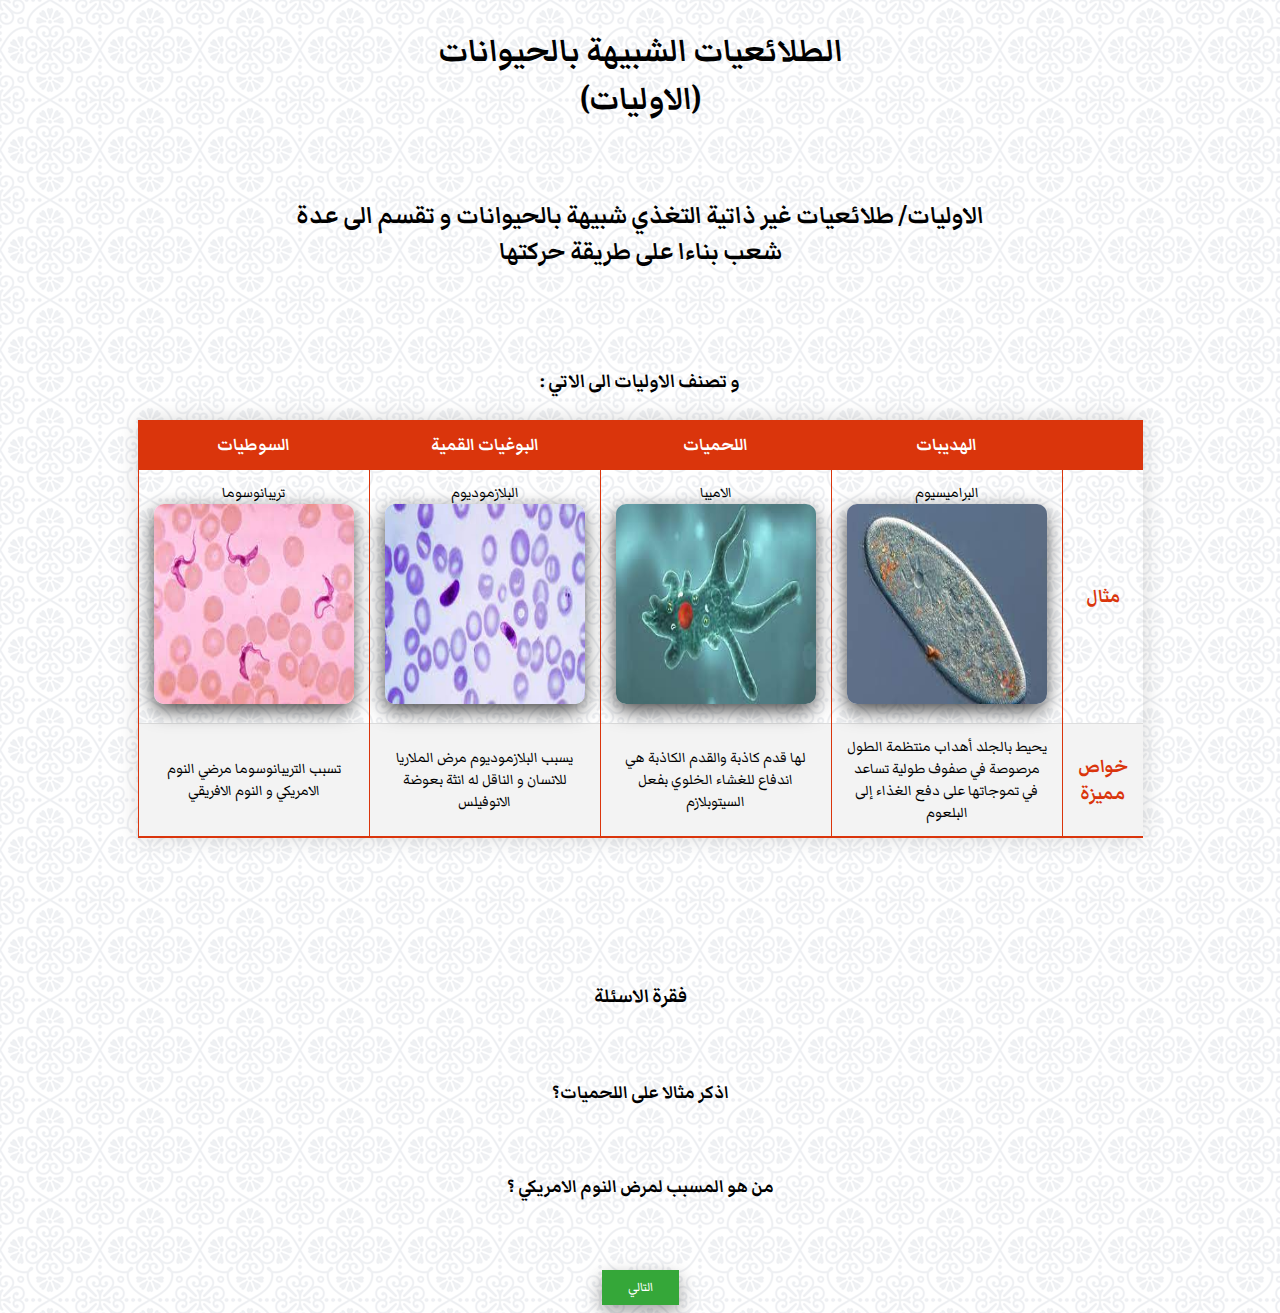
<file: static/html/page2.html>
<!DOCTYPE html>
<html lang="en">

<head>
    <meta charset="UTF-8">
    <meta http-equiv="X-UA-Compatible" content="IE=edge">
    <meta name="viewport" content="width=device-width, initial-scale=1.0">
    <link rel="stylesheet" href="/static/css/style2.css">
    <title>Document</title>
</head>

<body>
    <main>
        <h1>الطلائعيات الشبيهة بالحيوانات <br>(الاوليات)</h1>
        <br>
        <h2>الاوليات/ طلائعيات غير ذاتية التغذي شبيهة بالحيوانات و تقسم الى عدة شعب بناءا على طريقة حركتها</h2>
        <br> <br>
        <h3> : و تصنف الاوليات الى الاتي</h3>
    </main>
    <table class="styled-table">
        <thead>
            <tr>
                <th>السوطيات</th>
                <th>البوغيات القمية</th>
                <th>اللحميات</th>
                <th>الهديبات</th>
                <th></th>
            </tr>
        </thead>
        <tbody>
            <tr>
                <td> تريبانوسوما<img
                        src="[data-uri]"
                        alt=""></td>
                <td>البلازموديوم<img
                        src="[data-uri]"
                        alt=""></td>
                <td>الاميبا <img
                        src="[data-uri]"
                        alt=""></td>
                <td>البراميسيوم <img
                        src="[data-uri]"
                        alt=""></td>
                <td class="active-row">مثال</td>
            </tr>
            <tr>
                <td>تسبب التريبانوسوما مرضي النوم الامريكي و النوم الافريقي</td>
                <td>يسبب البلازموديوم مرض الملاريا للانسان و الناقل له انثة بعوضة الانوفيلس</td>
                <td>لها قدم كاذبة والقدم الكاذبة هي اندفاع للغشاء الخلوي بفعل السيتوبلازم</td>
                <td>يحيط بالجلد أهداب منتظمة الطول مرصوصة في صفوف طولية تساعد في تموجاتها على دفع الغذاء إلى البلعوم
                </td>
                <td class="active-row">خواص مميزة</td>
            </tr>
            <!-- and so on... -->
        </tbody>
    </table>
    <br> <br><br><br>
    <main>
        <h3>فقرة الاسئلة</h3>
        <br>
        <p>اذكر مثالا على اللحميات؟</p>
        <br>
        <p>من هو المسبب لمرض النوم الامريكي ؟</p>
        <br><br>
        <a href="/static/html/page3.html" target="_blank">التالي</a>
    </main>
</body>

</html>
</file>
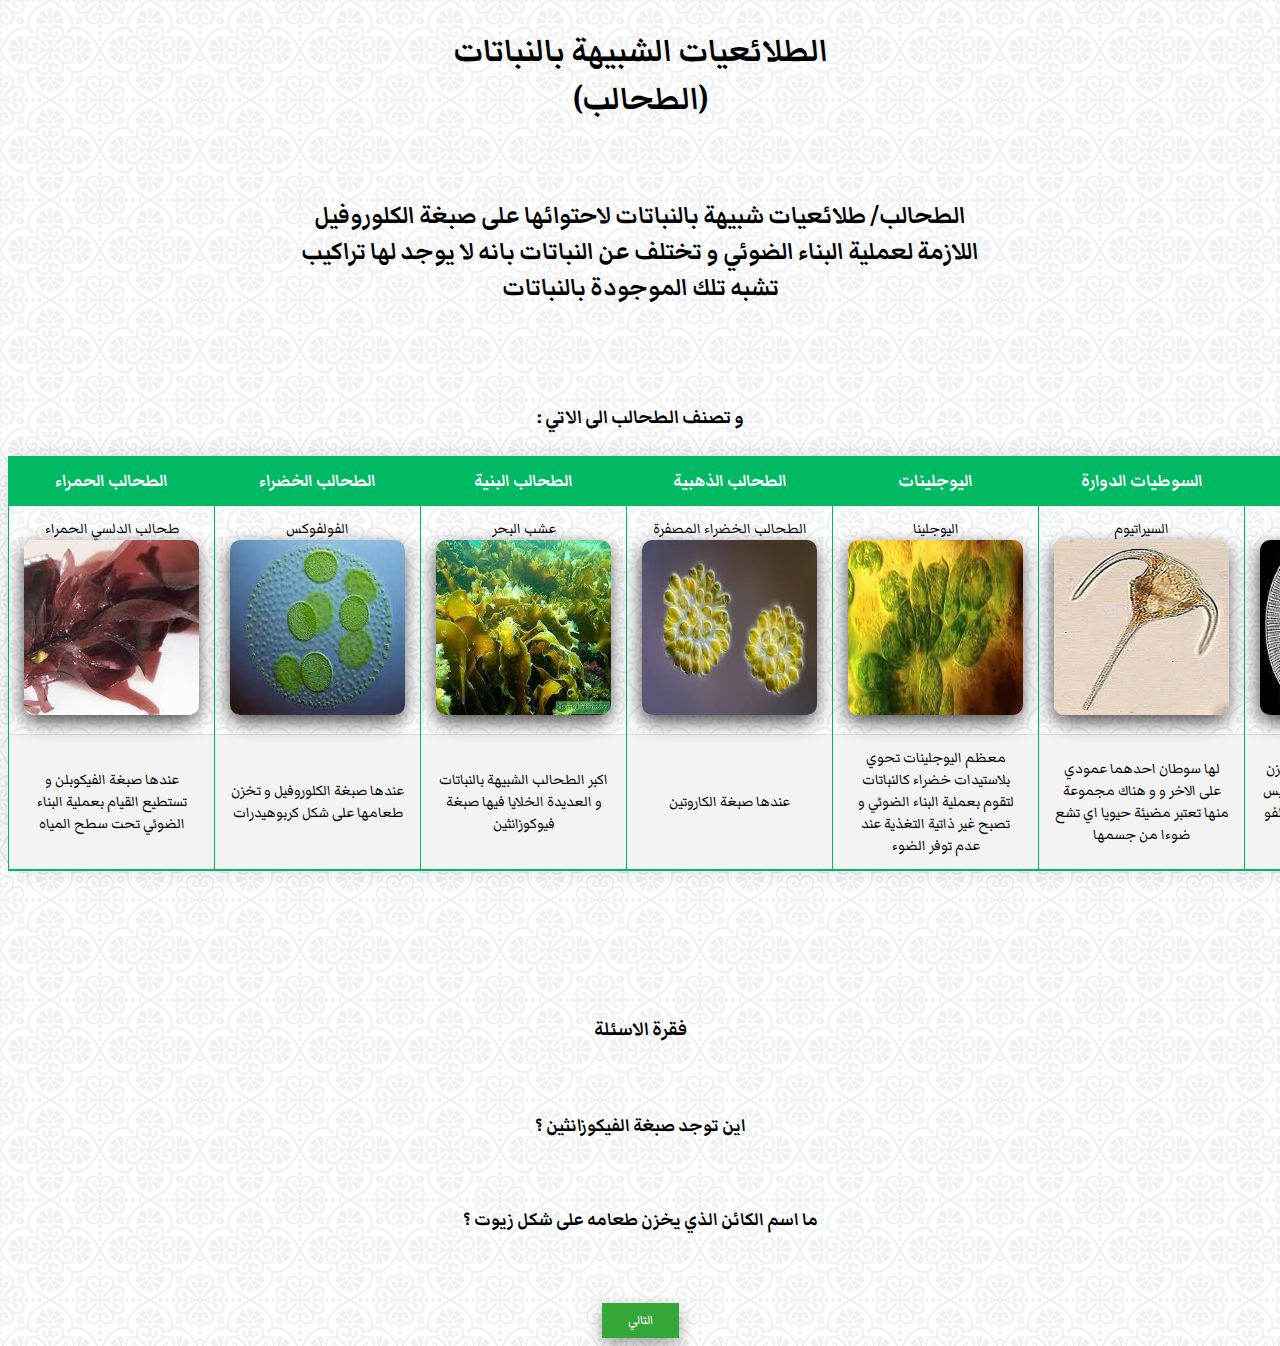
<file: static/html/page3.html>
<!DOCTYPE html>
<html lang="en">

<head>
    <meta charset="UTF-8">
    <meta http-equiv="X-UA-Compatible" content="IE=edge">
    <meta name="viewport" content="width=device-width, initial-scale=1.0">
    <link rel="stylesheet" href="/static/css/style3.css">
    <title>Document</title>
</head>

<body>
    <main>
        <h1>الطلائعيات الشبيهة بالنباتات <br>(الطحالب)</h1>
        <br>
        <h2>الطحالب/ طلائعيات شبيهة بالنباتات لاحتوائها على صبغة الكلوروفيل اللازمة لعملية البناء الضوئي و تختلف عن
            النباتات بانه لا يوجد لها تراكيب تشبه تلك الموجودة بالنباتات</h2>
        <br> <br>
        <h3> : و تصنف الطحالب الى الاتي</h3>
    </main>
    <table class="styled-table">
        <thead>
            <tr>
                <th>الطحالب الحمراء</th>
                <th>الطحالب الخضراء</th>
                <th>الطحالب البنية</th>
                <th>الطحالب الذهبية</th>
                <th>اليوجلينات</th>
                <th>السوطيات الدوارة </th>
                <th>الدياتومات</th>
                <th></th>
            </tr>
        </thead>
        <tbody>
            <tr>
                <td> طحالب الدلسي الحمراء<img
                        src="[data-uri]"
                        alt=""></td>
                <td>الفولفوكس<img
                        src="[data-uri]"
                        alt=""></td>
                <td>عشب البحر <img src="/static/images/download.jfif" alt=""></td>
                <td>الطحالب الخضراء المصفرة <img src="/static/images/download (1).jfif" alt=""></td>
                <td> اليوجلينا <img src="/static/images/download (3).jfif" alt=""></td>
                <td> السيراتيوم<img src="/static/images/download (4).jfif" alt=""></td>
                <td>الدياتوم <img src="/static/images/download (2).jfif" alt=""></td>
                <td class="active-row">مثال</td>
            </tr>
            <tr>
                <td>عندها صبغة الفيكوبلن و تستطيع القيام بعملية البناء الضوئي تحت سطح المياه</td>
                <td>عندها صبغة الكلوروفيل و تخزن طعامها على شكل كربوهيدرات</td>
                <td>اكبر الطحالب الشبيهة بالنباتات و العديدة الخلايا فيها صبغة فيوكوزانثين</td>
                <td>عندها صبغة الكاروتين</td>
                <td>معظم اليوجلينات تحوي بلاستيدات خضراء كالنباتات لتقوم بعملية البناء الضوئي و تصبح غير ذاتية التغذية
                    عند عدم توفر الضوء</td>
                <td>لها سوطان احدهما عمودي على الاخر و و هناك مجموعة منها تعتبر مضيئة حيويا اي تشع ضوءا من جسمها</td>
                <td>عندها صبغة الكاروتين و تخزن طعامها على شكل زيوت و ليس كربوهيدرات ف تستطيع الطفو على الماء</td>
                <td class="active-row">خواص مميزة</td>
            </tr>
            <!-- and so on... -->
        </tbody>
    </table>
    <br> <br><br><br>
    <main>
        <h3>فقرة الاسئلة</h3>
        <br>
        <p>اين توجد صبغة الفيكوزانثين ؟</p>
        <br>
        <p>ما اسم الكائن الذي يخزن طعامه على شكل زيوت ؟</p>
        <br><br>
        <a href="/static/html/page4.html" target="_blank">التالي</a>
    </main>
</body>

</html>
</file>
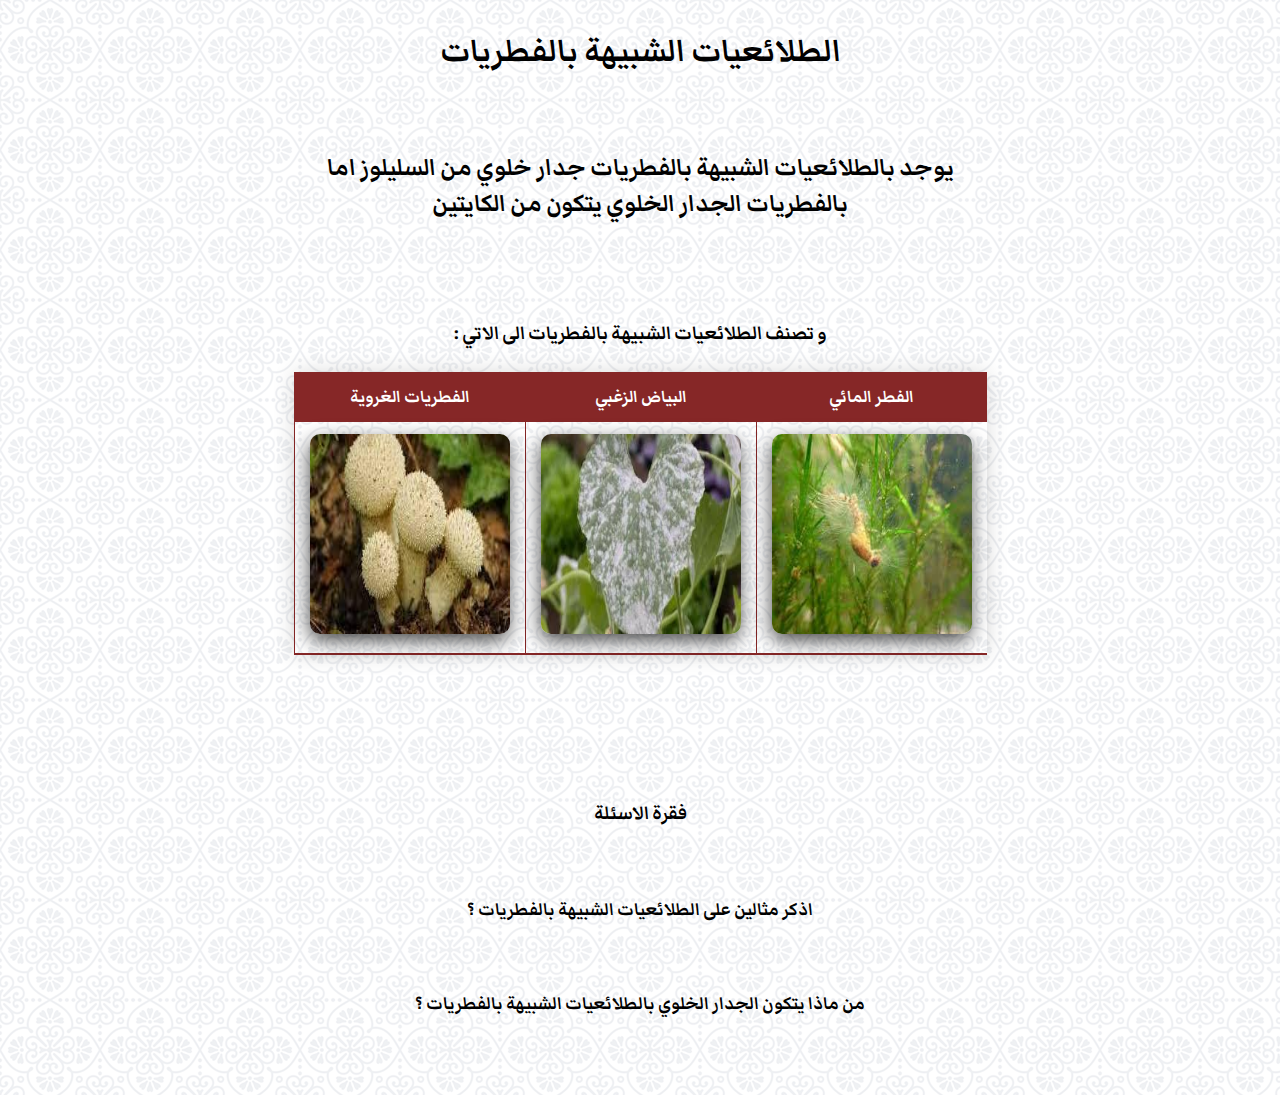
<file: static/html/page4.html>
<!DOCTYPE html>
<html lang="en">

<head>
    <meta charset="UTF-8">
    <meta http-equiv="X-UA-Compatible" content="IE=edge">
    <meta name="viewport" content="width=device-width, initial-scale=1.0">
    <link rel="stylesheet" href="/static/css/style4.css">
    <title>Document</title>
</head>

<body>
    <main>
        <h1>الطلائعيات الشبيهة بالفطريات </h1>
        <br>
        <h2>يوجد بالطلائعيات الشبيهة بالفطريات جدار خلوي من السليلوز اما بالفطريات الجدار الخلوي يتكون من الكايتين</h2>
        <br> <br>
        <h3> : و تصنف الطلائعيات الشبيهة بالفطريات الى الاتي</h3>
    </main>
    <table class="styled-table">
        <thead>
            <tr>
                <th> الفطريات الغروية</th>
                <th> البياض الزغبي</th>
                <th>الفطر المائي </th>
            </tr>
        </thead>
        <tbody>
            <tr>
                <td><img src="/static/images/download (5).jfif" alt=""></td>
                <td><img src="/static/images/images.jfif" alt=""></td>
                <td> <img src="/static/images/download (6).jfif" alt=""></td>
            </tr>
            <!-- and so on... -->
        </tbody>
    </table>
    <br> <br><br><br>
    <main>
        <h3>فقرة الاسئلة</h3>
        <br>
        <p>اذكر مثالين على الطلائعيات الشبيهة بالفطريات ؟</p>
        <br>
        <p>من ماذا يتكون الجدار الخلوي بالطلائعيات الشبيهة بالفطريات ؟</p>
        <br><br>
    </main>
</body>

</html>
</file>
<file: static/css/style2.css>
@import url("https://fonts.googleapis.com/css2?family=Markazi+Text&display=swap");
body {
  font-size: 20px;
  text-align: center;
  font-family: "Markazi Text", serif;
  background-image: url(/static/images/regal.png);
}
main {
  max-width: 700px;
  margin: auto;
}
.styled-table {
  border-collapse: collapse;
  margin: 25px 0;
  font-size: 0.9em;
  font-family: sans-serif;
  min-width: 400px;
  box-shadow: 0 0 20px rgba(0, 0, 0, 0.15);
  margin-left: auto;
  margin-right: auto;
  max-width: 900px;
  font-family: "Markazi Text", serif;
}
.styled-table thead tr {
  background-color: rgb(218, 53, 12);
  color: #ffffff;
  text-align: center;
  font-size: 21px;
}
.styled-table th,
.styled-table td {
  padding: 12px 15px;
  border-left: 1px solid rgb(218, 53, 12);
}
.styled-table tbody tr {
  border-bottom: 1px solid #dddddd;
}

.styled-table tbody tr:nth-of-type(even) {
  background-color: #f3f3f3;
}

.styled-table tbody tr:last-of-type {
  border-bottom: 2px solid rgb(218, 53, 12);
}
.styled-table tbody tr td.active-row {
  font-weight: bold;
  color: rgb(218, 53, 12);
  font-size: 23px;
}
p {
  font-size: 22px;
  font-weight: 700;
}
img {
  border-radius: 10px;
  width: 200px;
  height: 200px;
  -webkit-box-shadow: -1px 7px 20px -1px rgba(0, 0, 0, 0.75);
  -moz-box-shadow: -1px 7px 20px -1px rgba(0, 0, 0, 0.75);
  box-shadow: -1px 7px 20px -1px rgba(0, 0, 0, 0.75);
}
a {
  background-color: #35a739; /* Green */
  color: white;
  border: 2px solid #35a739;
  text-align: center;
  text-decoration: none;
  display: inline-block;
  font-size: 16px;
  padding: 6px 24px;
  box-shadow: 0 8px 16px 0 rgba(0, 0, 0, 0.2), 0 6px 20px 0 rgba(0, 0, 0, 0.19);
}
a:hover {
  background-color: rgb(36, 151, 36);
}
</file>
<file: static/css/style3.css>
@import url("https://fonts.googleapis.com/css2?family=Markazi+Text&display=swap");
body {
  font-size: 20px;
  text-align: center;
  font-family: "Markazi Text", serif;
  background-image: url(/static/images/regal.png);
}
main {
  max-width: 700px;
  margin: auto;
}
.styled-table {
  border-collapse: collapse;
  margin: 25px 0;
  font-size: 0.9em;
  font-family: sans-serif;
  min-width: 400px;
  box-shadow: 0 0 20px rgba(0, 0, 0, 0.15);
  margin-left: auto;
  margin-right: auto;
  max-width: 900px;
  font-family: "Markazi Text", serif;
}
.styled-table thead tr {
  background-color: rgb(0, 185, 99);
  color: #ffffff;
  text-align: center;
  font-size: 21px;
}
.styled-table th,
.styled-table td {
  padding: 12px 15px;
  border-left: 1px solid rgb(0, 185, 99);
}
.styled-table tbody tr {
  border-bottom: 1px solid #dddddd;
}

.styled-table tbody tr:nth-of-type(even) {
  background-color: #f3f3f3;
}

.styled-table tbody tr:last-of-type {
  border-bottom: 2px solid rgb(0, 185, 99);
}
.styled-table tbody tr td.active-row {
  font-weight: bold;
  color: rgb(0, 185, 99);
  font-size: 23px;
}
p {
  font-size: 22px;
  font-weight: 700;
}
img {
  border-radius: 10px;
  width: 175px;
  height: 175px;
  -webkit-box-shadow: -1px 7px 20px -1px rgba(0, 0, 0, 0.75);
  -moz-box-shadow: -1px 7px 20px -1px rgba(0, 0, 0, 0.75);
  box-shadow: -1px 7px 20px -1px rgba(0, 0, 0, 0.75);
}
a {
  background-color: #35a739; /* Green */
  color: white;
  border: 2px solid #35a739;
  text-align: center;
  text-decoration: none;
  display: inline-block;
  font-size: 16px;
  padding: 6px 24px;
  box-shadow: 0 8px 16px 0 rgba(0, 0, 0, 0.2), 0 6px 20px 0 rgba(0, 0, 0, 0.19);
}
a:hover {
  background-color: rgb(36, 151, 36);
}
</file>
<file: static/css/style4.css>
@import url("https://fonts.googleapis.com/css2?family=Markazi+Text&display=swap");
body {
  font-size: 20px;
  text-align: center;
  font-family: "Markazi Text", serif;
  background-image: url(/static/images/regal.png);
}
main {
  max-width: 700px;
  margin: auto;
}
.styled-table {
  border-collapse: collapse;
  margin: 25px 0;
  font-size: 0.9em;
  font-family: sans-serif;
  min-width: 400px;
  box-shadow: 0 0 20px rgba(0, 0, 0, 0.15);
  margin-left: auto;
  margin-right: auto;
  max-width: 900px;
  font-family: "Markazi Text", serif;
}
.styled-table thead tr {
  background-color: rgb(134, 39, 39);
  color: #ffffff;
  text-align: center;
  font-size: 21px;
}
.styled-table th,
.styled-table td {
  padding: 12px 15px;
  border-left: 1px solid rgb(134, 39, 39);
}
.styled-table tbody tr {
  border-bottom: 1px solid #dddddd;
}

.styled-table tbody tr:nth-of-type(even) {
  background-color: #f3f3f3;
}

.styled-table tbody tr:last-of-type {
  border-bottom: 2px solid rgb(134, 39, 39);
}
.styled-table tbody tr td.active-row {
  font-weight: bold;
  color: rgb(134, 39, 39);
  font-size: 23px;
}
p {
  font-size: 22px;
  font-weight: 700;
}
img {
  border-radius: 10px;
  width: 200px;
  height: 200px;
  -webkit-box-shadow: -1px 7px 20px -1px rgba(0, 0, 0, 0.75);
  -moz-box-shadow: -1px 7px 20px -1px rgba(0, 0, 0, 0.75);
  box-shadow: -1px 7px 20px -1px rgba(0, 0, 0, 0.75);
}
a {
  background-color: #35a739; /* Green */
  color: white;
  border: 2px solid #35a739;
  text-align: center;
  text-decoration: none;
  display: inline-block;
  font-size: 16px;
  padding: 6px 24px;
  box-shadow: 0 8px 16px 0 rgba(0, 0, 0, 0.2), 0 6px 20px 0 rgba(0, 0, 0, 0.19);
}
a:hover {
  background-color: rgb(36, 151, 36);
}
</file>
